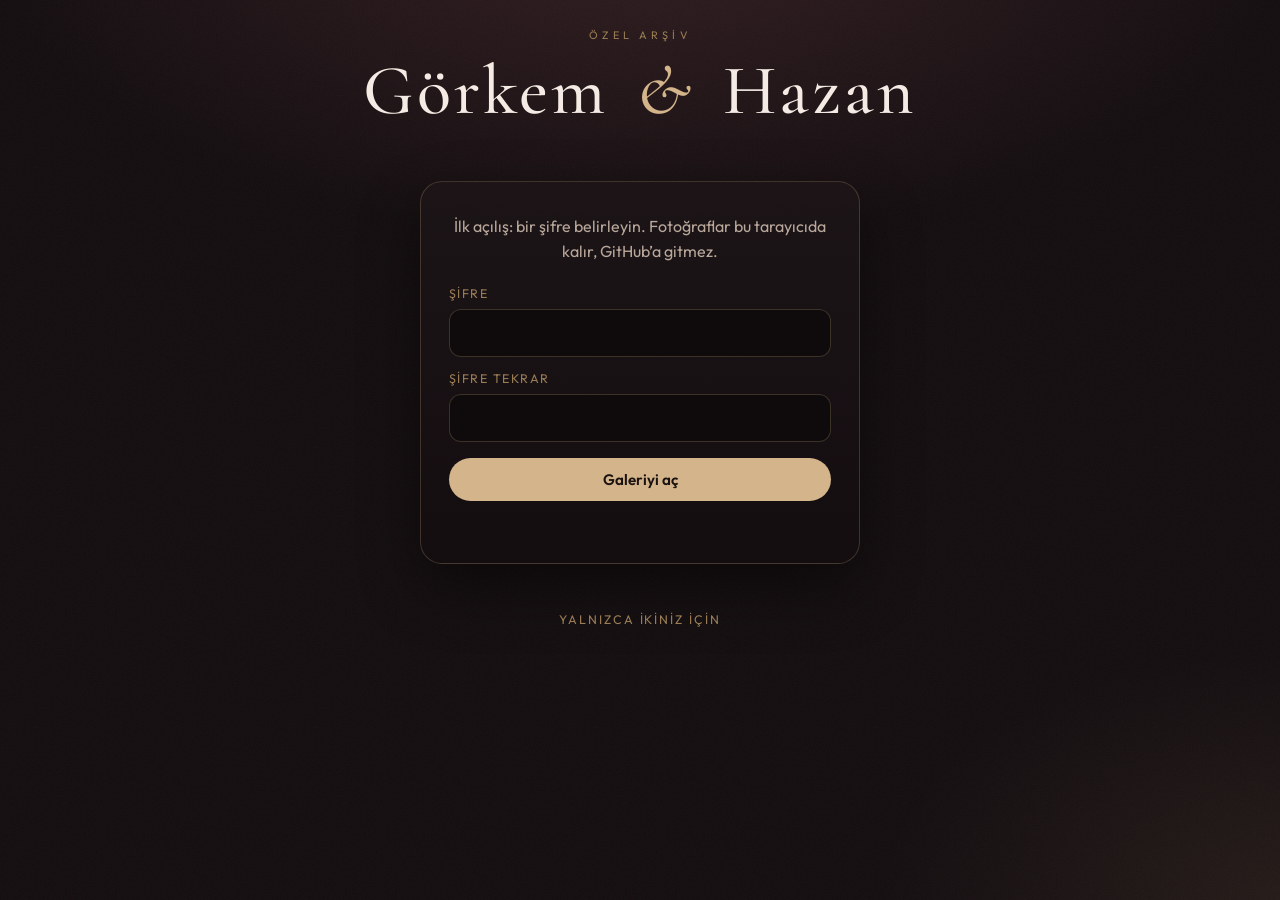
<file: index.html>
<!DOCTYPE html>
<html lang="tr">
  <head>
    <meta charset="utf-8" />
    <meta name="viewport" content="width=device-width, initial-scale=1" />
    <meta name="robots" content="noindex, nofollow" />
    <title>Görkem &amp; Hazan</title>
    <link rel="preconnect" href="https://fonts.googleapis.com" />
    <link rel="preconnect" href="https://fonts.gstatic.com" crossorigin />
    <link
      href="https://fonts.googleapis.com/css2?family=Cormorant+Garamond:ital,wght@0,500;1,500&family=Outfit:wght@400;600&display=swap"
      rel="stylesheet"
    />
    <link rel="stylesheet" href="css/style.css" />
  </head>
  <body>
    <div class="wrap">
      <header class="mark">
        <small>Özel arşiv</small>
        <h1>Görkem <span class="amp">&amp;</span> Hazan</h1>
      </header>

      <section id="lock" class="lock-card">
        <p id="lock-copy">Fotoğraflar bu cihazda, şifreli olarak durur.</p>
        <form id="unlock-form">
          <label for="password">Şifre</label>
          <input id="password" name="password" type="password" autocomplete="current-password" required />
          <div id="confirm-wrap" class="hidden">
            <label for="password2">Şifre tekrar</label>
            <input id="password2" name="password2" type="password" autocomplete="new-password" />
          </div>
          <div class="row">
            <button class="primary" type="submit">Galeriyi aç</button>
          </div>
          <div id="lock-error" class="err"></div>
        </form>
      </section>

      <section id="gallery" class="hidden">
        <div class="topbar">
          <h1>Görkem <span class="amp">&amp;</span> Hazan</h1>
          <div class="top-actions">
            <button id="add-btn" class="primary" type="button">Fotoğraf ekle</button>
            <button id="lock-again" class="ghost" type="button">Kilitle</button>
          </div>
        </div>
        <input id="add-files" type="file" accept="image/*" multiple hidden />
        <div id="empty" class="empty hidden">Henüz fotoğraf yok. Yukarıdan ekleyin; galeride kalır.</div>
        <div id="grid" class="grid"></div>
      </section>

      <footer>yalnızca ikiniz için</footer>
    </div>

    <div id="lightbox" class="lightbox hidden" role="dialog" aria-modal="true">
      <img id="lightbox-img" alt="" />
    </div>

    <script src="js/crypto.js"></script>
    <script src="js/db.js"></script>
    <script src="js/gallery.js"></script>
  </body>
</html>
</file>
<file: css/style.css>
:root {
  --bg: #140e10;
  --bg-lift: #1d1518;
  --ink: #f4ece4;
  --muted: #b8a79a;
  --gold: #d4b48a;
  --gold-dim: #9a7d55;
  --rose: #c46b74;
  --line: rgba(212, 180, 138, 0.22);
  --danger: #e08a8a;
  --shadow: 0 24px 60px rgba(0, 0, 0, 0.45);
  --serif: "Cormorant Garamond", "Times New Roman", serif;
  --sans: "Outfit", "Segoe UI", sans-serif;
}

* {
  box-sizing: border-box;
}

html,
body {
  margin: 0;
  min-height: 100%;
}

body {
  font-family: var(--sans);
  background:
    radial-gradient(1200px 600px at 50% -10%, rgba(196, 107, 116, 0.18), transparent 55%),
    radial-gradient(800px 500px at 100% 100%, rgba(154, 125, 85, 0.12), transparent 50%),
    var(--bg);
  color: var(--ink);
}

body::before {
  content: "";
  pointer-events: none;
  position: fixed;
  inset: 0;
  opacity: 0.07;
  background-image: url("data:image/svg+xml,%3Csvg xmlns='http://www.w3.org/2000/svg' width='140' height='140'%3E%3Cfilter id='n'%3E%3CfeTurbulence type='fractalNoise' baseFrequency='.8' numOctaves='4' stitchTiles='stitch'/%3E%3C/filter%3E%3Crect width='140' height='140' filter='url(%23n)' opacity='.55'/%3E%3C/svg%3E");
  z-index: 0;
}

.wrap {
  position: relative;
  z-index: 1;
  max-width: 1120px;
  margin: 0 auto;
  padding: 28px 20px 80px;
}

.mark {
  display: flex;
  flex-direction: column;
  align-items: center;
  gap: 6px;
  margin-bottom: 28px;
}

.mark small {
  letter-spacing: 0.38em;
  text-transform: uppercase;
  font-size: 0.68rem;
  color: var(--gold-dim);
}

.mark h1 {
  font-family: var(--serif);
  font-weight: 500;
  font-size: clamp(2.4rem, 6vw, 4.4rem);
  margin: 0;
  letter-spacing: 0.04em;
}

.amp {
  color: var(--gold);
  font-style: italic;
  padding: 0 0.15em;
}

.lock-card,
.panel {
  width: min(440px, 100%);
  margin: 48px auto 0;
  padding: 32px 28px;
  background: linear-gradient(180deg, rgba(29, 21, 24, 0.92), rgba(20, 14, 16, 0.96));
  border: 1px solid var(--line);
  border-radius: 22px;
  box-shadow: var(--shadow);
}

.lock-card p,
.panel p {
  color: var(--muted);
  line-height: 1.55;
  margin: 0 0 22px;
  text-align: center;
}

label {
  display: block;
  font-size: 0.78rem;
  letter-spacing: 0.12em;
  text-transform: uppercase;
  color: var(--gold-dim);
  margin-bottom: 8px;
}

input[type="password"],
input[type="text"] {
  width: 100%;
  border: 1px solid var(--line);
  background: #0f0b0c;
  color: var(--ink);
  border-radius: 12px;
  padding: 14px 14px;
  font-size: 1rem;
  outline: none;
}

input:focus {
  border-color: var(--gold);
}

.row {
  display: flex;
  gap: 10px;
  margin-top: 16px;
}

button,
.btn {
  appearance: none;
  border: 0;
  border-radius: 999px;
  padding: 12px 18px;
  font-family: var(--sans);
  font-size: 0.95rem;
  cursor: pointer;
  text-decoration: none;
  display: inline-flex;
  align-items: center;
  justify-content: center;
  gap: 8px;
}

.primary {
  flex: 1;
  background: var(--gold);
  color: #1a1210;
  font-weight: 600;
}

.ghost {
  background: transparent;
  color: var(--gold);
  border: 1px solid var(--line);
}

.primary:hover,
.ghost:hover {
  filter: brightness(1.08);
}

.err {
  min-height: 1.3em;
  margin-top: 12px;
  color: var(--danger);
  font-size: 0.9rem;
  text-align: center;
}

.topbar {
  display: flex;
  justify-content: space-between;
  align-items: center;
  flex-wrap: wrap;
  gap: 16px;
  margin-bottom: 28px;
}

.top-actions {
  display: flex;
  gap: 10px;
  flex-wrap: wrap;
}

.top-actions .primary {
  flex: 0 0 auto;
}

#confirm-wrap {
  margin-top: 14px;
}

.topbar h1 {
  font-family: var(--serif);
  font-weight: 500;
  font-size: clamp(1.8rem, 4vw, 2.8rem);
  margin: 0;
}

.hidden {
  display: none !important;
}

.grid {
  columns: 3 240px;
  column-gap: 14px;
}

.card {
  position: relative;
  break-inside: avoid;
  margin: 0 0 14px;
  border-radius: 16px;
  overflow: hidden;
  border: 1px solid var(--line);
  background: var(--bg-lift);
}

.card img {
  cursor: zoom-in;
}

.card-del {
  position: absolute;
  top: 10px;
  right: 10px;
  padding: 6px 10px;
  font-size: 0.75rem;
  background: rgba(20, 14, 16, 0.78);
  color: var(--ink);
  border: 1px solid var(--line);
}

.card img {
  display: block;
  width: 100%;
  height: auto;
}

.empty {
  text-align: center;
  color: var(--muted);
  padding: 60px 12px;
}

.lightbox {
  position: fixed;
  inset: 0;
  background: rgba(8, 5, 6, 0.88);
  z-index: 20;
  display: grid;
  place-items: center;
  padding: 24px;
}

.lightbox img {
  max-width: min(96vw, 1100px);
  max-height: 90vh;
  border-radius: 12px;
  box-shadow: var(--shadow);
}

.drop {
  border: 1px dashed var(--line);
  border-radius: 16px;
  padding: 28px 16px;
  text-align: center;
  color: var(--muted);
  margin: 12px 0 18px;
  background: rgba(0, 0, 0, 0.2);
}

.list {
  list-style: none;
  padding: 0;
  margin: 0 0 16px;
  color: var(--muted);
  font-size: 0.92rem;
}

.note {
  font-size: 0.85rem;
  color: var(--muted);
  line-height: 1.5;
}

.admin-shell {
  width: min(640px, 100%);
}

footer {
  margin-top: 48px;
  text-align: center;
  color: var(--gold-dim);
  font-size: 0.78rem;
  letter-spacing: 0.16em;
  text-transform: uppercase;
}
</file>
